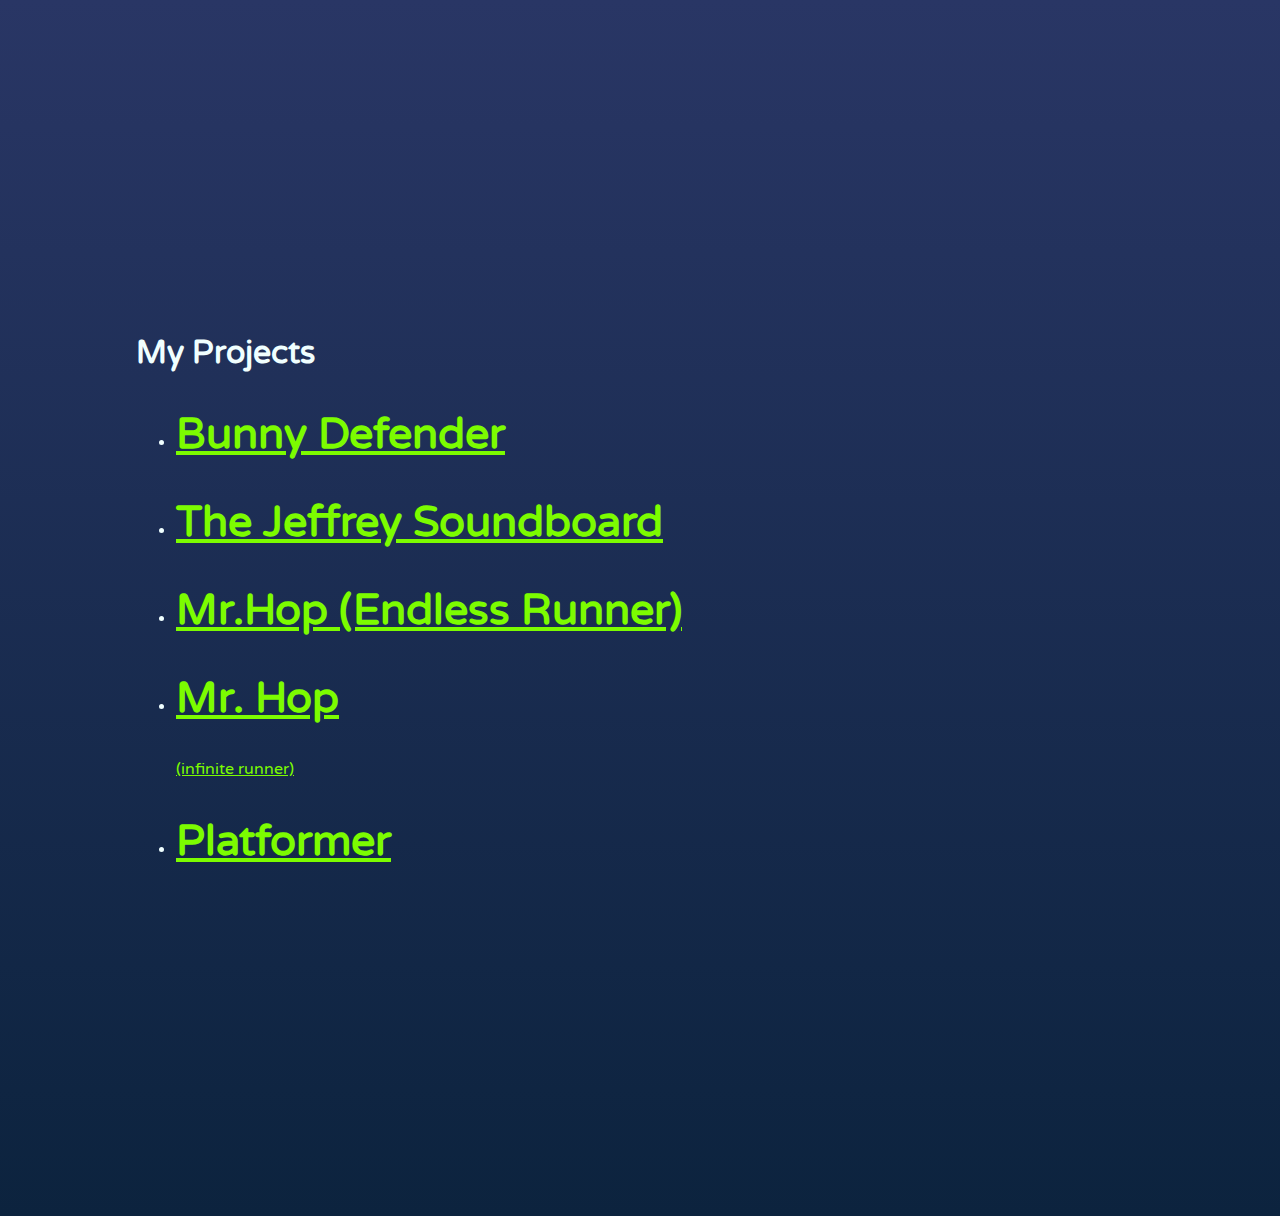
<file: index.html>
<!DOCTYPE HTML>
<head>
  <link href='http://fonts.googleapis.com/css?family=Varela+Round' rel='stylesheet' type='text/css'>
  <link rel="stylesheet" href="style.css">
  
</head>
<body>
<!--
  <h1 id='title'>Sorry! Bunny Defender has been taken down.</h1>
  <p id='explanation'>
    BunnyDefender was a game I built just to test around with. It is not a game that I am proud of or support. In fact, I despise games like Bunny Defender because they are pointless. They leave the user with nothing but lost time. I don't want to be responsible for taking away the precious minutes we have in our lives from anyone.
  </p>
  <h3>It’s all in the idea</h3>
  <p id='vision'> If you believe in your idea from within your heart, it will be great.<strong>Truly worthy applications</strong>, be they games or services, have an idea, a vision behind them. Do I want my vision to be, “Let’s see how many 8th graders I can get addicted to my game.” ? No, my apps should be forms of expression, an extension of the self. My apps should define the person who makes them: <em>me</em>. I should strive to tell a story with my app, to give the user something to walk away with other than an empty bank account. 

We have to look deeply within ourselves and forget about the art, the sound effects, and all the code. Just ask ourselves: </p>
<h1 id='bang'>What do we want to tell the world?</h1>
-->
 <h1>My Projects</h1>
  <ul>
    <li>
      <a href="Bunny_Defender/game.html"><h2>Bunny Defender</h2></a>
    </li>
    <li>
      <a href="Jeffrey_Soundboard/index.html"><h2>The Jeffrey Soundboard</h2></a>
    </li>
    <li>
      <a href="Mr.Hop/index.html"><h2>Mr.Hop (Endless Runner)</h2></a>
    </li>
    <li>
      <a href="Mr.Hop/index.html"><h2>Mr. Hop</h2> (infinite runner)</a>
    </li>
    <li>
      <a href="Tile-Based%2520Platformer/index.html"><h2>Platformer</h2></a>
    </li>
  </ul>
</body>
</file>
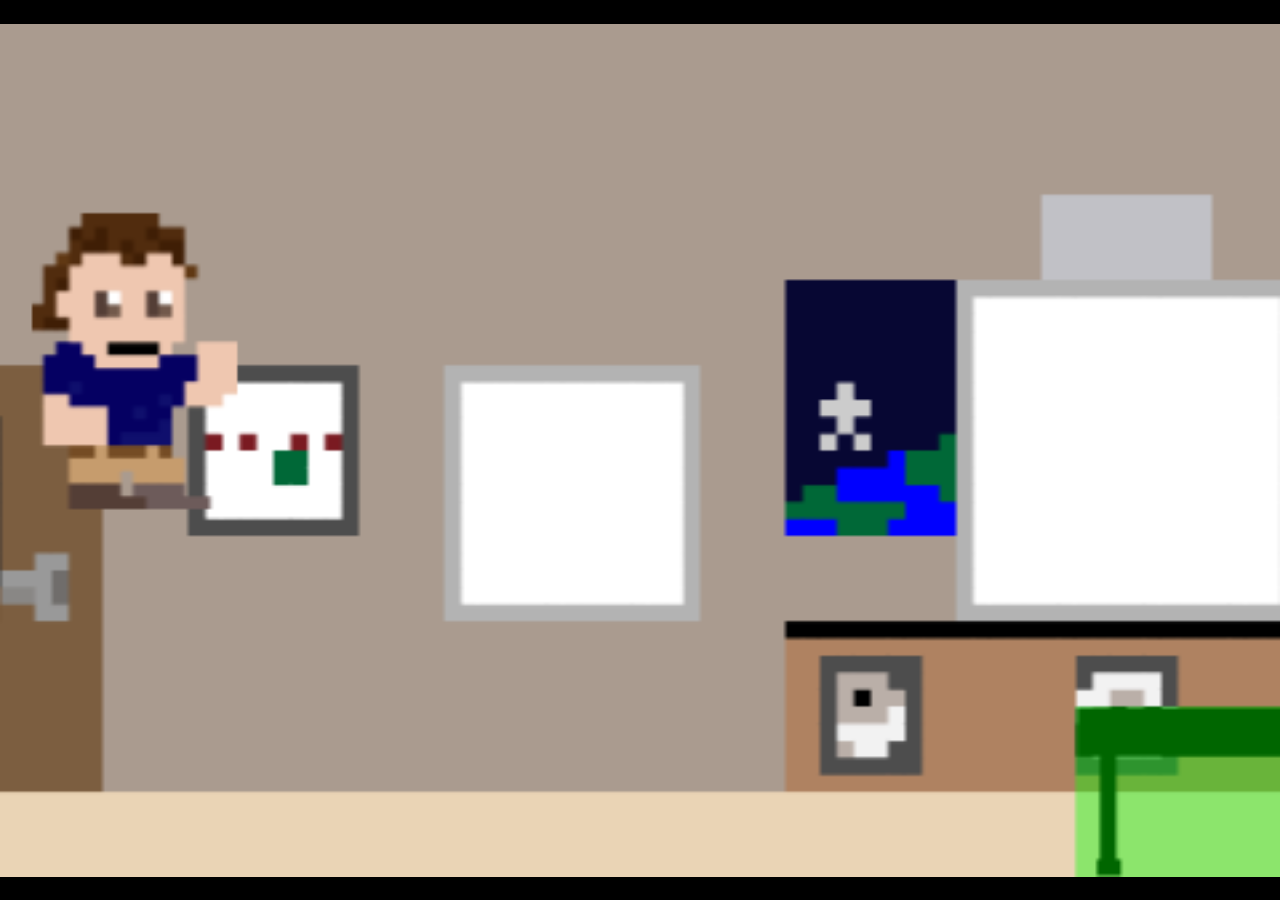
<file: Daigle_Game_Testing/index.html>
<!DOCTYPE html>
<html>
<head>
  <meta charset="utf-8">
  <meta name="viewport" content="width=device-width, user-scalable=no, initial-scale=1.0, maximum-scale=1.0, minimum-scale=1.0">
  <title>Phaser Game</title>
  <style>
    body{
      background-color: black;
      padding: 0px;
      margin: 0px;
    }  
  </style>
</head>
<body>
    <script src="js/phaser.js"></script>
    <script src="js/states/Boot.js"></script>
    <script src="js/states/Preload.js"></script>
    <script src="js/states/Game.js"></script>
    <script src="js/scaler.js"></script>
    <script src="js/main.js"></script>
</body>
</html>
</file>
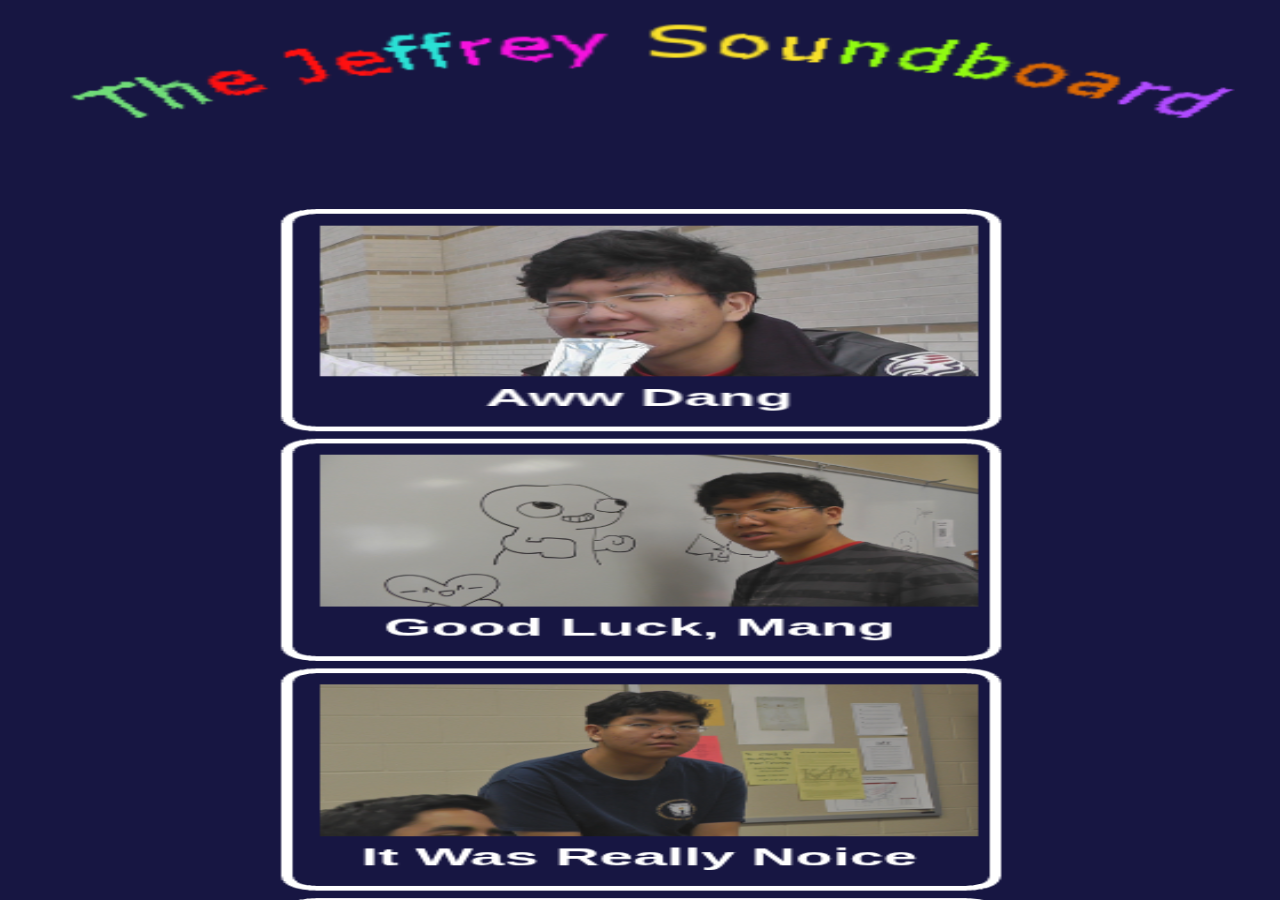
<file: Jeffrey_Soundboard/index.html>
<!DOCTYPE HTML>
<html>
<head>
    <title>Phaser Full Screen Mobile Example</title>
    <meta charset="utf-8">
    <meta http-equiv="X-UA-Compatible" content="chrome=1, IE=9">
    <meta name="format-detection" content="telephone=no">
    <meta name="HandheldFriendly" content="true" />
    <meta name="robots" content="noindex,nofollow" />
    <meta name="apple-mobile-web-app-capable" content="yes" />
    <meta name="apple-mobile-web-app-status-bar-style" content="black" />
    <meta name="apple-mobile-web-app-title" content="Phaser App">
    <meta name="viewport" content="initial-scale=1 maximum-scale=1 user-scalable=0 minimal-ui" />
    <link rel="apple-touch-icon" href="/apple-touch-icon.png">
    <!-- non-retina iPhone pre iOS 7 -->
    <link rel="apple-touch-icon" sizes="57x57" href="icons/app_icon_57x57.png">
    <link rel="apple-touch-icon" sizes="60x60" href="icons/app_icon_60x60.png">
    <!-- non-retina iPad pre iOS 7 -->
    <link rel="apple-touch-icon" sizes="72x72" href="icons/app_icon_72x72.png">
    <!-- non-retina iPad iOS 7 -->
    <link rel="apple-touch-icon" sizes="76x76" href="icons/app_icon_76x76.png">
    <!-- retina iPhone pre iOS 7 -->
    <link rel="apple-touch-icon" sizes="114x114" href="icons/app_icon_114x114.png">
    <!-- retina iPhone iOS 7 -->
    <link rel="apple-touch-icon" sizes="120x120" href="icons/app_icon_120x120.png">
    <!-- retina iPad pre iOS 7 -->
    <link rel="apple-touch-icon" sizes="144x144" href="icons/app_icon_144x144.png">
    <!-- retina iPad iOS 7 -->
    <link rel="apple-touch-icon" sizes="152x152" href="icons/app_icon_152x152.png">
    <link rel="apple-touch-icon" sizes="256x256" href="icons/app_icon_256x256.png">
    <link rel="apple-touch-icon" sizes="512x512" href="icons/app_icon_512x512.png">
    <link rel="apple-touch-icon" sizes="1024x1024" href="icons/app_icon_1024x1024.png">
    <link rel="stylesheet" href="css/stylesheet.css" type="text/css" charset="utf-8" />
    <!-- Load Phaser engine -->
    <script src="lib/phaser.min.js"></script>
    <!-- Load game source files -->
    <script src="src/Boot.js"></script>
    <script src="src/Preloader.js"></script>
    <script src="src/Game.js"></script>
    <script src="lib/phaser-kinetic-scrolling-plugin.min.js"></script>
    <!-- Load game entrance -->
    <style>
    body{
      background-color: black;
      padding: 0px;
      margin: 0px;
    }  
  </style>
</head>
<body>
    <!-- Main canvas for rendering game stage -->
    <script src="src/main.js">
    </script>
</body>
</html>
</file>
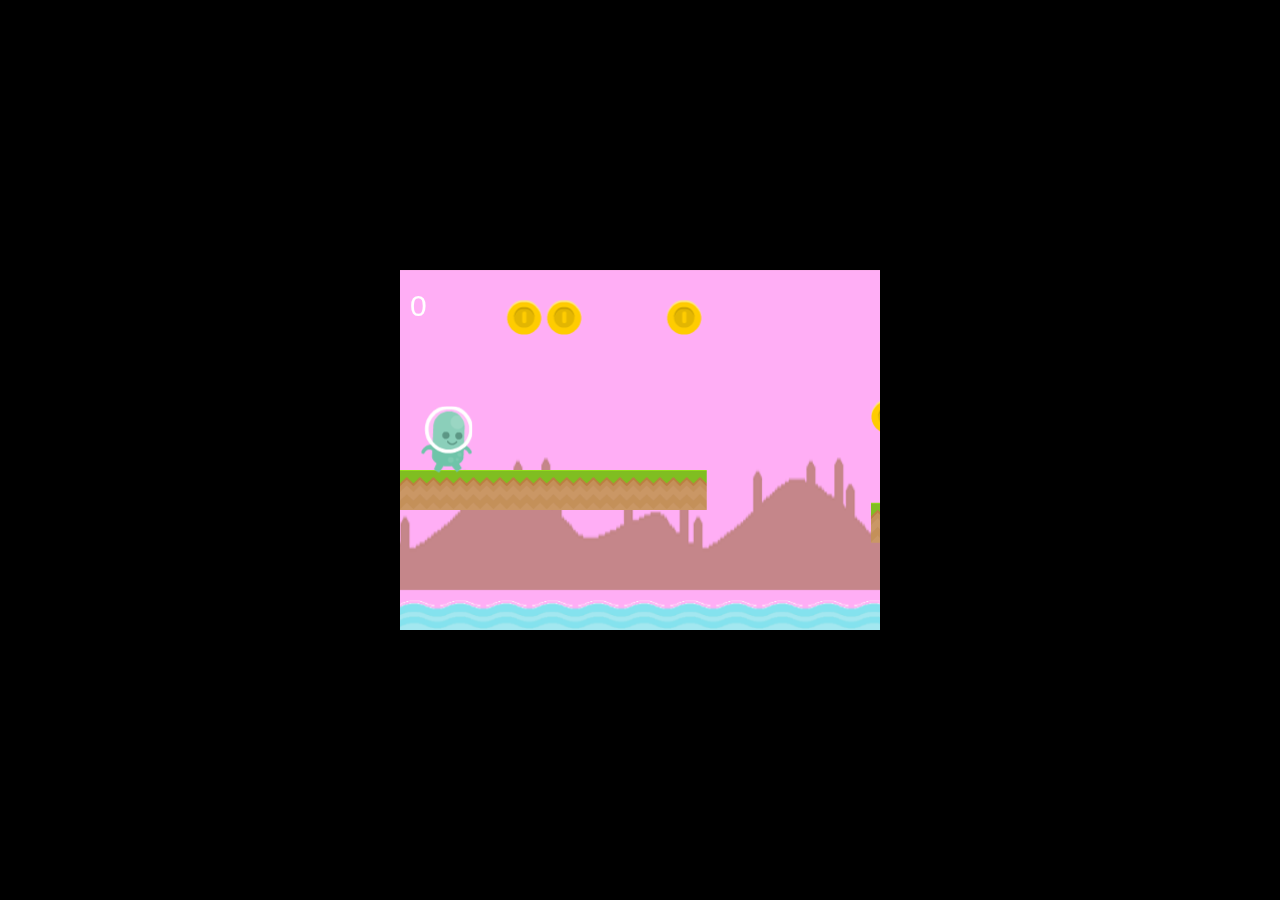
<file: Mr.Hop/index.html>
<!DOCTYPE html>
<html>
<head>
  <meta charset="utf-8">
  <meta name="viewport" content="width=device-width, user-scalable=no, initial-scale=1.0, maximum-scale=1.0, minimum-scale=1.0">
  <title>Phaser Game</title>
  <style>
    body{
      background-color: black;
      padding: 0px;
      margin: 0px;
    }  
  </style>
</head>
<body>
    <script src="js/phaser.js"></script>
    <script src="js/states/Boot.js"></script>
    <script src="js/states/Preload.js"></script>
    <script src="js/states/Game.js"></script>
    <script src="js/prefabs/Platform.js"></script>
    <script src="js/main.js"></script>
</body>
</html>
</file>
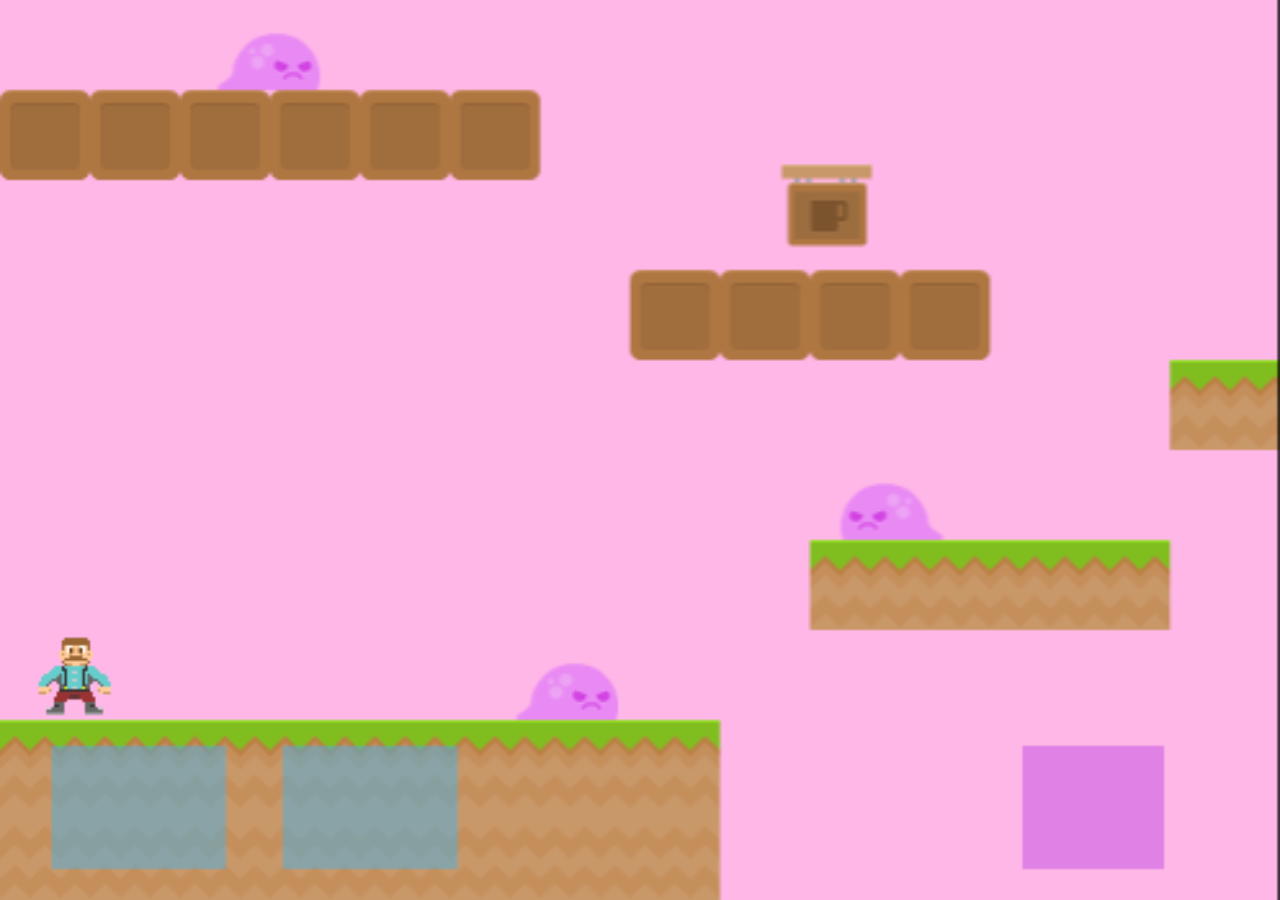
<file: Tile-Based Platformer/index.html>
<!DOCTYPE html>
<html>
<head>
  <meta charset="utf-8">
  <meta name="viewport" content="width=device-width, user-scalable=no, initial-scale=1.0, maximum-scale=1.0, minimum-scale=1.0">
  <title>Tile-Based Platformer</title>
  <style>
    body{
      background-color: black;
      padding: 0px;
      margin: 0px;
    }  
  </style>
</head>
<body>
    <script src="js/phaser.js"></script>
    <script src="js/states/Boot.js"></script>
    <script src="js/states/Preload.js"></script>
    <script src="js/states/Game.js"></script>
    <script src="js/prefabs/Enemy.js"></script>
    
    <script src="js/scaler.js"></script>
    <script src="js/main.js"></script>
</body>
</html>
</file>
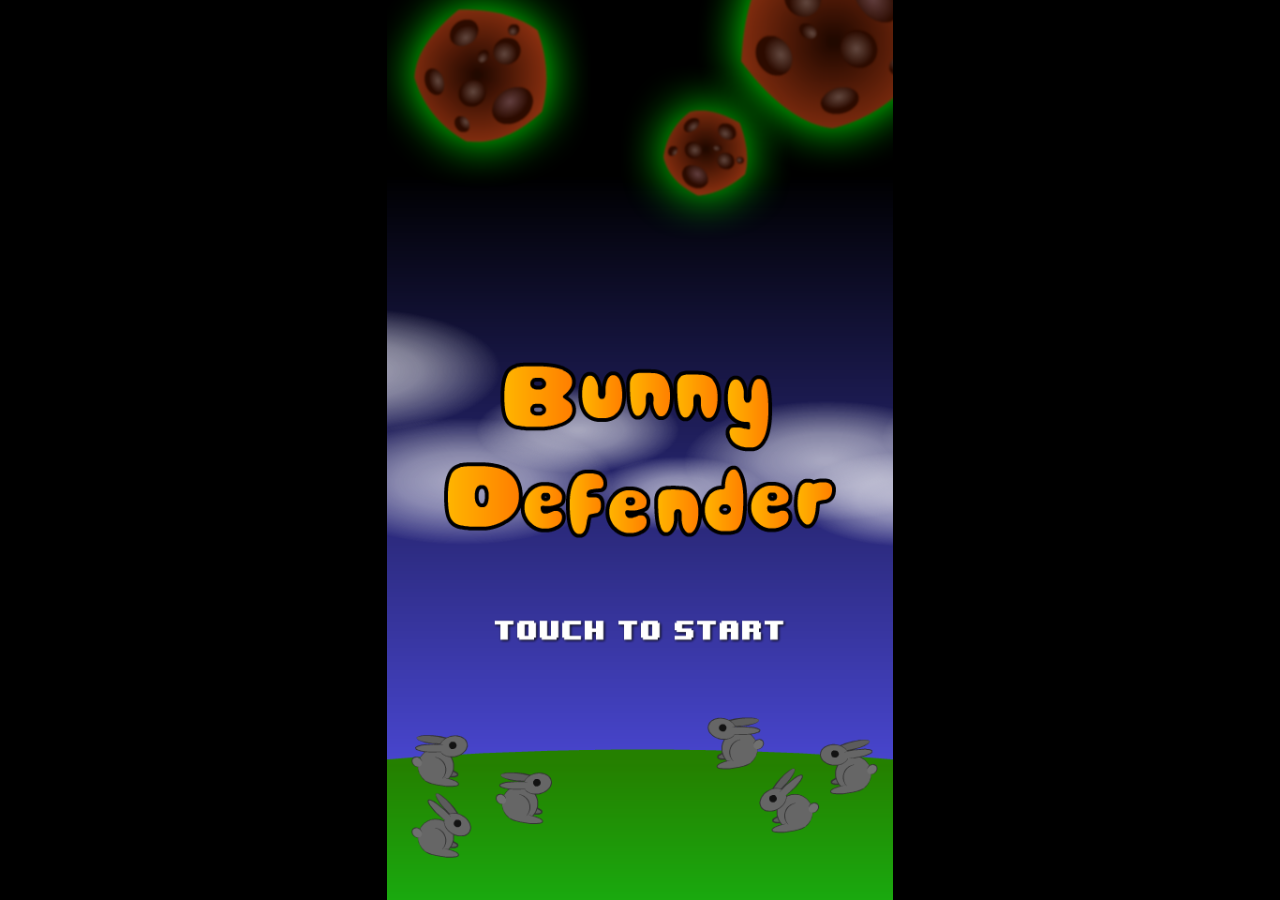
<file: game.html>
<!DOCTYPE HTML>
<html>
<head>
	<meta charset="utf-8">
	<meta name="mobile-web-app-capable" content="yes">
    <meta name="viewport" content="width=device-width">
    <link rel="icon" sizes="196x196" href="bunny.png">
	<title>Bunny Defender</title>
    <script src="libs/phaser.min.js"></script>
    <script src="Boot.js"></script>
    <script src="Preloader.js"></script>
    <script src="StartMenu.js"></script>
    <script src="Game.js"></script>
	<style>
		body {
			padding: 0;
			margin: 0;
			background-color: #000000;
		}
	</style>
</head>
<body>
    <div id="gameContainer"></div>
    <script type="text/javascript">
        window.onload = function() {
            var game = new Phaser.Game(540, 960, Phaser.AUTO, 'gameContainer');
            game.state.add('Boot', BunnyDefender.Boot);
            game.state.add('Preloader', BunnyDefender.Preloader);
            game.state.add('StartMenu', BunnyDefender.StartMenu);
            game.state.add('Game', BunnyDefender.Game);
            game.state.start('Boot');
        }
    </script>
</body>
</html>
</file>
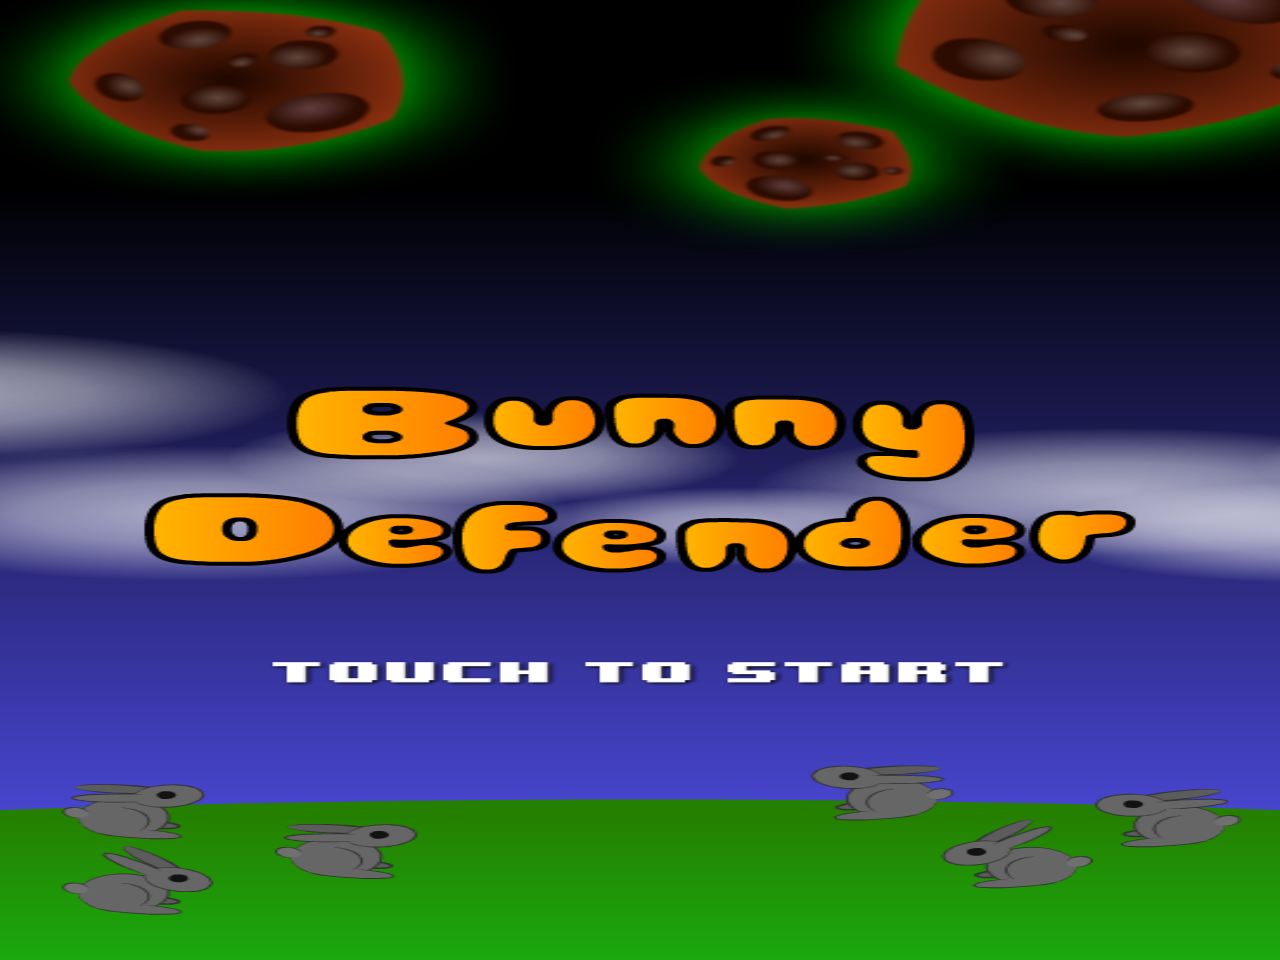
<file: Bunny Defender/game.html>
<!DOCTYPE HTML>
<html>
<head>
	<meta charset="utf-8">
	<meta name="mobile-web-app-capable" content="yes">
    <meta name="viewport" content="width=device-width">
    <link rel="icon" sizes="196x196" href="bunny.png">
	<title>Bunny Defender</title>
    <script src="libs/phaser.js"></script>
    <script src="Boot.js"></script>
    <script src="Preloader.js"></script>
    <script src="StartMenu.js"></script>
    <script src="Game.js"></script>
	<style>
		body {
			padding: 0;
			margin: 0;
			background-color: #000000;
		}
	</style>
</head>
<body>
    <div id="gameContainer"></div>
    <script type="text/javascript">
        window.onload = function() {
            var game = new Phaser.Game(540, 960, Phaser.AUTO, 'gameContainer');
            game.state.add('Boot', BunnyDefender.Boot);
            game.state.add('Preloader', BunnyDefender.Preloader);
            game.state.add('StartMenu', BunnyDefender.StartMenu);
            game.state.add('Game', BunnyDefender.Game);
            game.state.start('Boot');
        }
    </script>
</body>
</html>
</file>
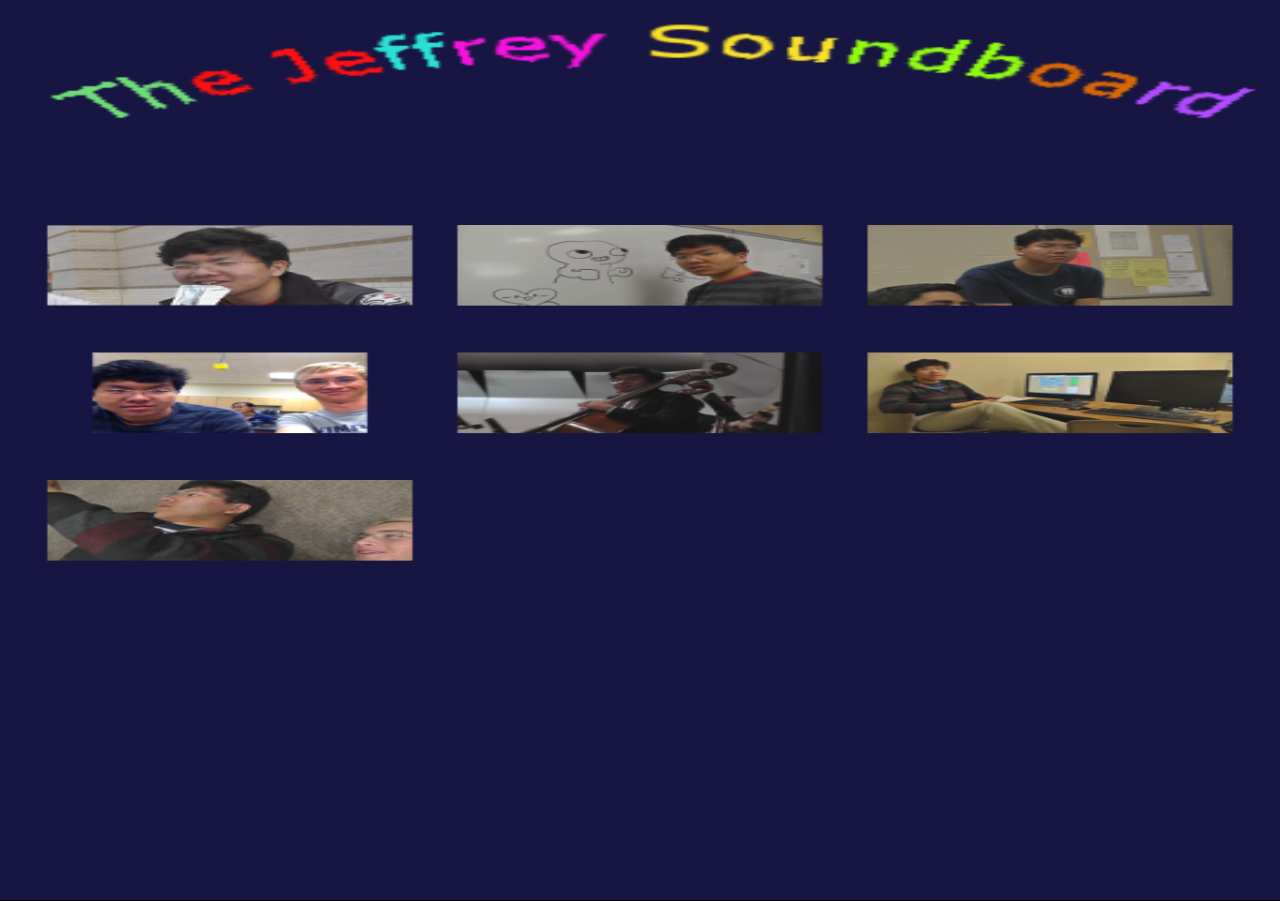
<file: Jeffrey Soundboard/board.html>
<!DOCTYPE HTML>
<html>
<head>
    <title>Phaser Full Screen Mobile Example</title>
    <meta charset="utf-8">
    <meta http-equiv="X-UA-Compatible" content="chrome=1, IE=9">
    <meta name="format-detection" content="telephone=no">
    <meta name="HandheldFriendly" content="true" />
    <meta name="robots" content="noindex,nofollow" />
    <meta name="apple-mobile-web-app-capable" content="yes" />
    <meta name="apple-mobile-web-app-status-bar-style" content="black" />
    <meta name="apple-mobile-web-app-title" content="Phaser App">
    <meta name="viewport" content="initial-scale=1 maximum-scale=1 user-scalable=0 minimal-ui" />
    <link rel="apple-touch-icon" href="/apple-touch-icon.png">
    <!-- non-retina iPhone pre iOS 7 -->
    <link rel="apple-touch-icon" sizes="57x57" href="icons/app_icon_57x57.png">
    <link rel="apple-touch-icon" sizes="60x60" href="icons/app_icon_60x60.png">
    <!-- non-retina iPad pre iOS 7 -->
    <link rel="apple-touch-icon" sizes="72x72" href="icons/app_icon_72x72.png">
    <!-- non-retina iPad iOS 7 -->
    <link rel="apple-touch-icon" sizes="76x76" href="icons/app_icon_76x76.png">
    <!-- retina iPhone pre iOS 7 -->
    <link rel="apple-touch-icon" sizes="114x114" href="icons/app_icon_114x114.png">
    <!-- retina iPhone iOS 7 -->
    <link rel="apple-touch-icon" sizes="120x120" href="icons/app_icon_120x120.png">
    <!-- retina iPad pre iOS 7 -->
    <link rel="apple-touch-icon" sizes="144x144" href="icons/app_icon_144x144.png">
    <!-- retina iPad iOS 7 -->
    <link rel="apple-touch-icon" sizes="152x152" href="icons/app_icon_152x152.png">
    <link rel="apple-touch-icon" sizes="256x256" href="icons/app_icon_256x256.png">
    <link rel="apple-touch-icon" sizes="512x512" href="icons/app_icon_512x512.png">
    <link rel="apple-touch-icon" sizes="1024x1024" href="icons/app_icon_1024x1024.png">
    <link rel="stylesheet" href="css/stylesheet.css" type="text/css" charset="utf-8" />
    <!-- Load Phaser engine -->
    <script src="lib/phaser.min.js"></script>
    <!-- Load game source files -->
    <script src="src/Boot.js"></script>
    <script src="src/Preloader.js"></script>
    <script src="src/Game.js"></script>
    <script src="lib/phaser-kinetic-scrolling-plugin.min.js"></script>
    <!-- Load game entrance -->
    
</head>
<body>
    <!-- Main canvas for rendering game stage -->
    <div id="game-container">
    </div>
    <script>
      window.onload = function(){
        console.log('window load');
        var game = new Phaser.Game(540, 960, Phaser.AUTO, 'game-container');
        //  Add the States your game has.
        //  You don't have to do this in the html, it could be done in your Game state too, but for simplicity I'll keep it here.
        game.state.add("Boot", JeffreySoundboard.Boot);
        game.state.add("Preloader", JeffreySoundboard.Preloader);
        game.state.add('Game', JeffreySoundboard.Game);

        //  Now start the Game state.
        game.state.start('Boot');
      }
    </script>
</body>
</html>
</file>
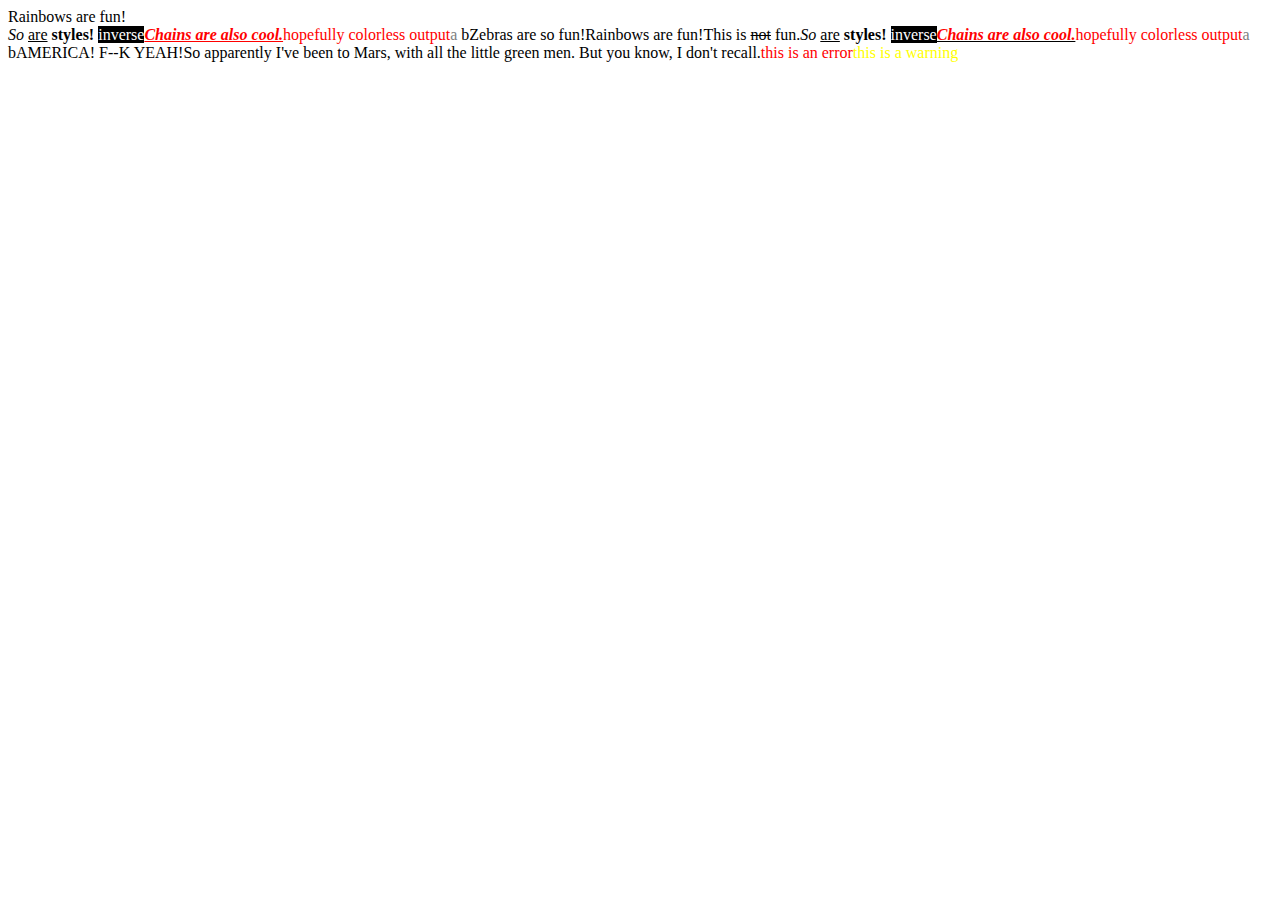
<file: Mr.Hop/node_modules/grunt/node_modules/colors/example.html>
<!DOCTYPE HTML>
<html lang="en-us">
  <head>
    <meta http-equiv="Content-type" content="text/html; charset=utf-8">
    <title>Colors Example</title>
    <script src="colors.js"></script>
  </head>
  <body>
    <script>

    var test = colors.red("hopefully colorless output");

    document.write('Rainbows are fun!'.rainbow + '<br/>');
    document.write('So '.italic + 'are'.underline + ' styles! '.bold + 'inverse'.inverse); // styles not widely supported
    document.write('Chains are also cool.'.bold.italic.underline.red); // styles not widely supported
    //document.write('zalgo time!'.zalgo);
    document.write(test.stripColors);
    document.write("a".grey + " b".black);

    document.write("Zebras are so fun!".zebra);

    document.write(colors.rainbow('Rainbows are fun!'));
    document.write("This is " + "not".strikethrough + " fun.");

    document.write(colors.italic('So ') + colors.underline('are') + colors.bold(' styles! ') + colors.inverse('inverse')); // styles not widely supported
    document.write(colors.bold(colors.italic(colors.underline(colors.red('Chains are also cool.'))))); // styles not widely supported
    //document.write(colors.zalgo('zalgo time!'));
    document.write(colors.stripColors(test));
    document.write(colors.grey("a") + colors.black(" b"));

    colors.addSequencer("america", function(letter, i, exploded) {
      if(letter === " ") return letter;
      switch(i%3) {
        case 0: return letter.red;
        case 1: return letter.white;
        case 2: return letter.blue;
      }
    });

    colors.addSequencer("random", (function() {
      var available = ['bold', 'underline', 'italic', 'inverse', 'grey', 'yellow', 'red', 'green', 'blue', 'white', 'cyan', 'magenta'];

      return function(letter, i, exploded) {
        return letter === " " ? letter : letter[available[Math.round(Math.random() * (available.length - 1))]];
      };
    })());

    document.write("AMERICA! F--K YEAH!".america);
    document.write("So apparently I've been to Mars, with all the little green men. But you know, I don't recall.".random);

    //
    // Custom themes
    //

    colors.setTheme({
      silly: 'rainbow',
      input: 'grey',
      verbose: 'cyan',
      prompt: 'grey',
      info: 'green',
      data: 'grey',
      help: 'cyan',
      warn: 'yellow',
      debug: 'blue',
      error: 'red'
    });

    // outputs red text
    document.write("this is an error".error);

    // outputs yellow text
    document.write("this is a warning".warn);

    </script>
  </body>
</html>
</file>
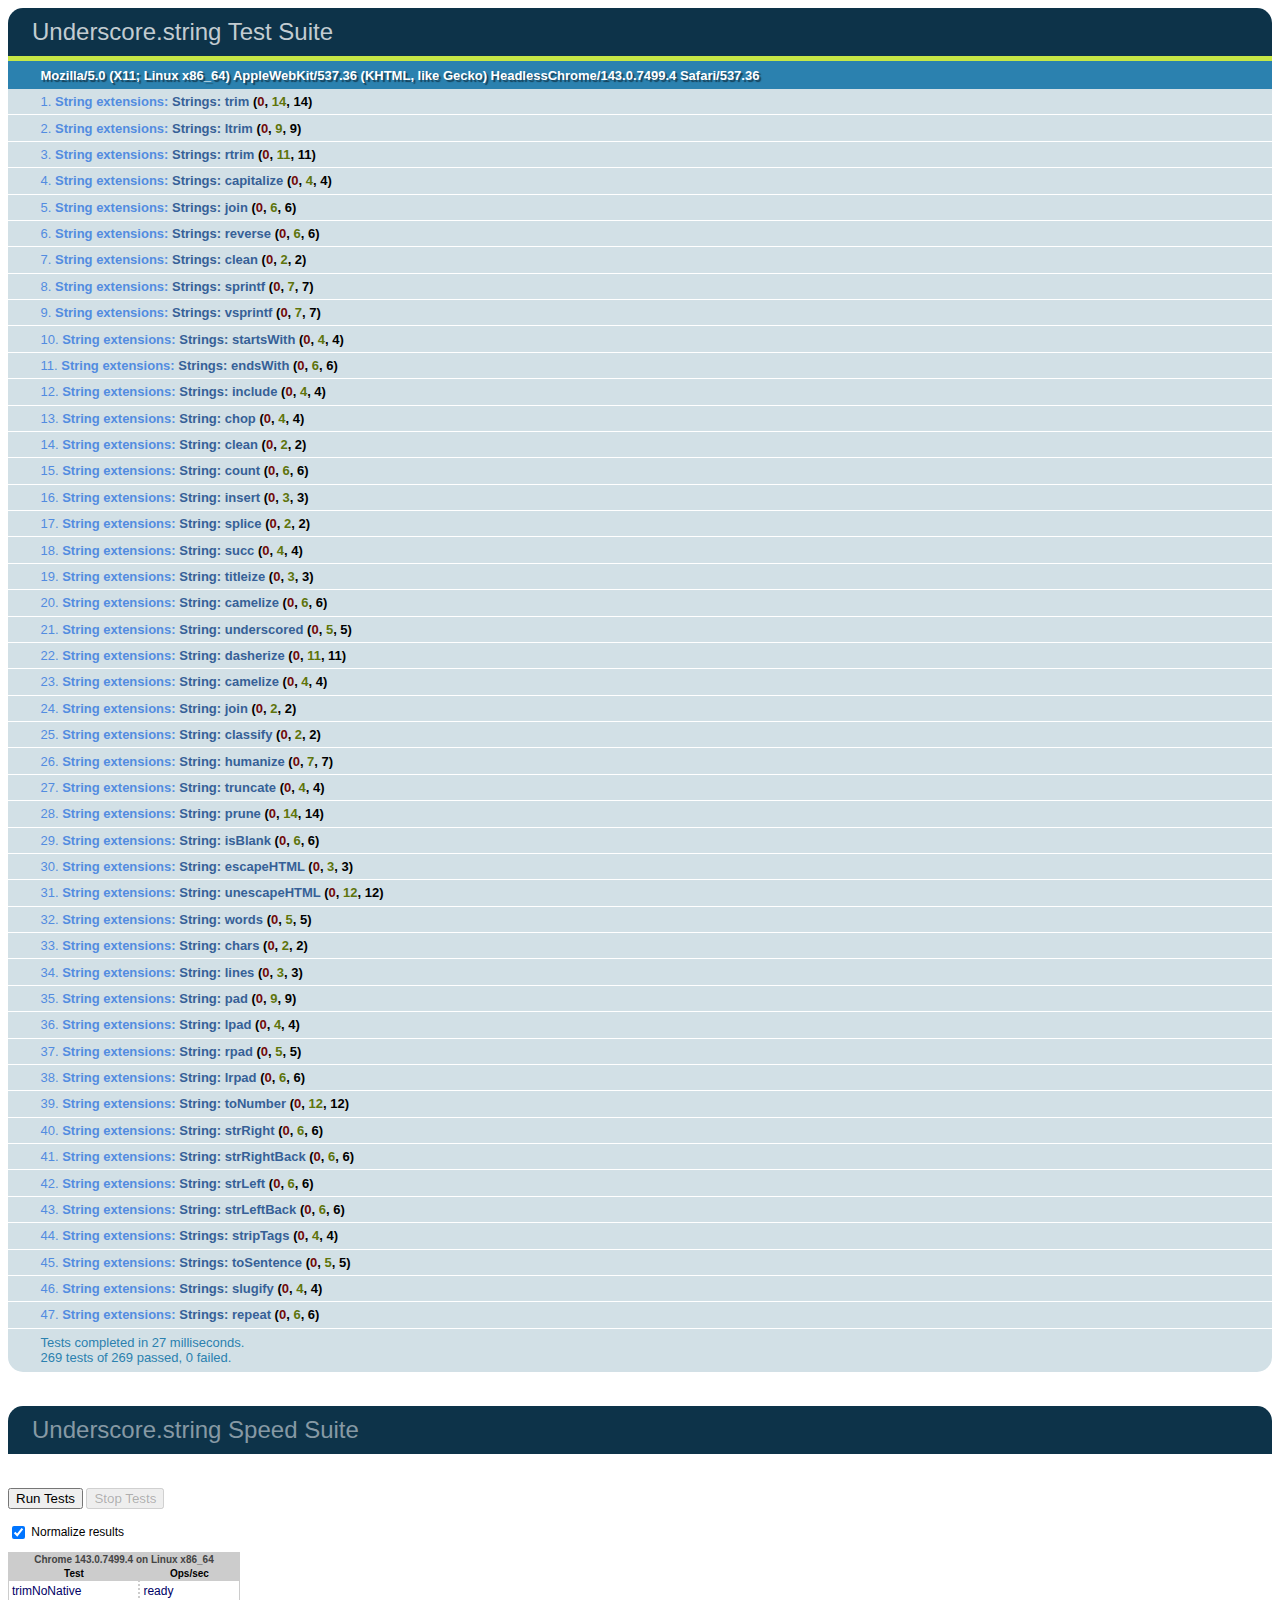
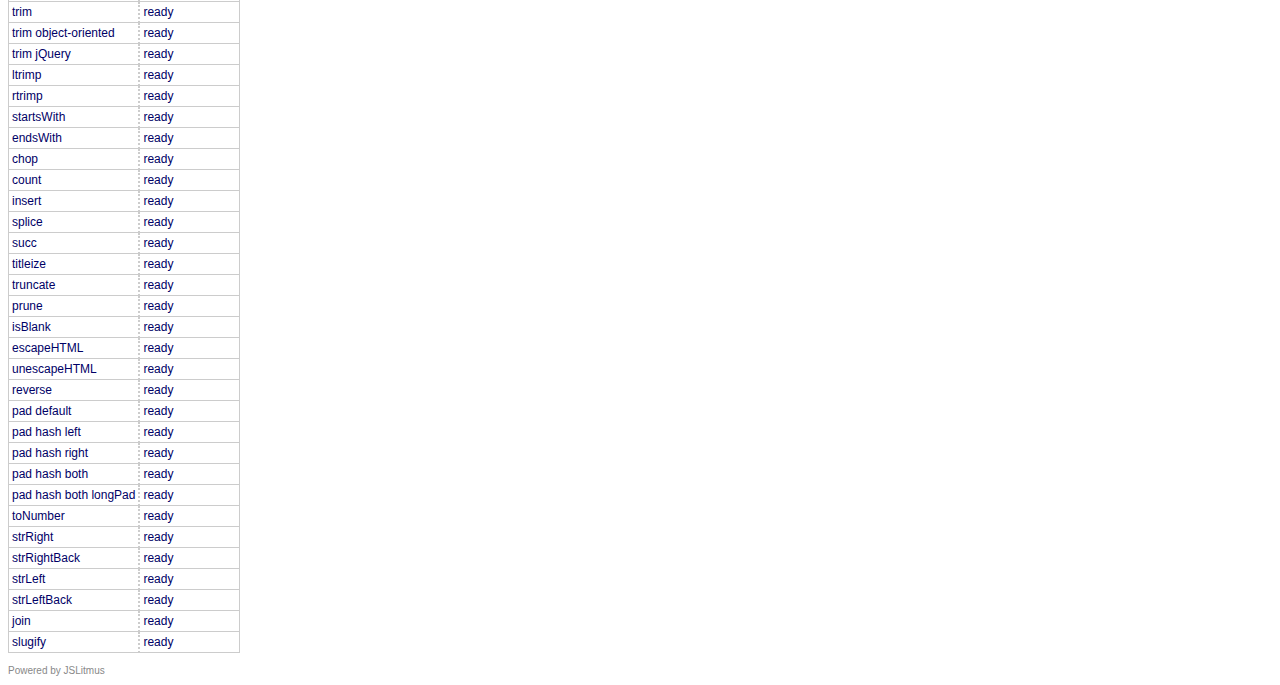
<file: Mr.Hop/node_modules/grunt/node_modules/underscore.string/test/test.html>
<!DOCTYPE HTML>
<html>
<head>
  <meta charset="utf-8">
  <title>Underscore.strings Test Suite</title>
  <link rel="stylesheet" href="test_underscore/vendor/qunit.css" type="text/css" media="screen" />
  <script type="text/javascript" src="test_underscore/vendor/jquery.js"></script>
  <script type="text/javascript" src="test_underscore/vendor/qunit.js"></script>
  <script type="text/javascript" src="test_underscore/vendor/jslitmus.js"></script>
  <script type="text/javascript" src="underscore.js"></script>
  <script type="text/javascript" src="../lib/underscore.string.js"></script>
  <script type="text/javascript" src="strings.js"></script>
  <script type="text/javascript" src="speed.js"></script>
</head>
<body>
  <h1 id="qunit-header">Underscore.string Test Suite</h1>
  <h2 id="qunit-banner"></h2>
  <h2 id="qunit-userAgent"></h2>
  <ol id="qunit-tests"></ol>
  <br />
  <h1 class="qunit-header">Underscore.string Speed Suite</h1>
  <!-- <h2 class="qunit-userAgent">
    A representative sample of the functions are benchmarked here, to provide
    a sense of how fast they might run in different browsers.
    Each iteration runs on an array of 1000 elements.<br /><br />
    For example, the 'intersect' test measures the number of times you can
    find the intersection of two thousand-element arrays in one second.
  </h2> -->
  <br />
</body>
</html>
</file>
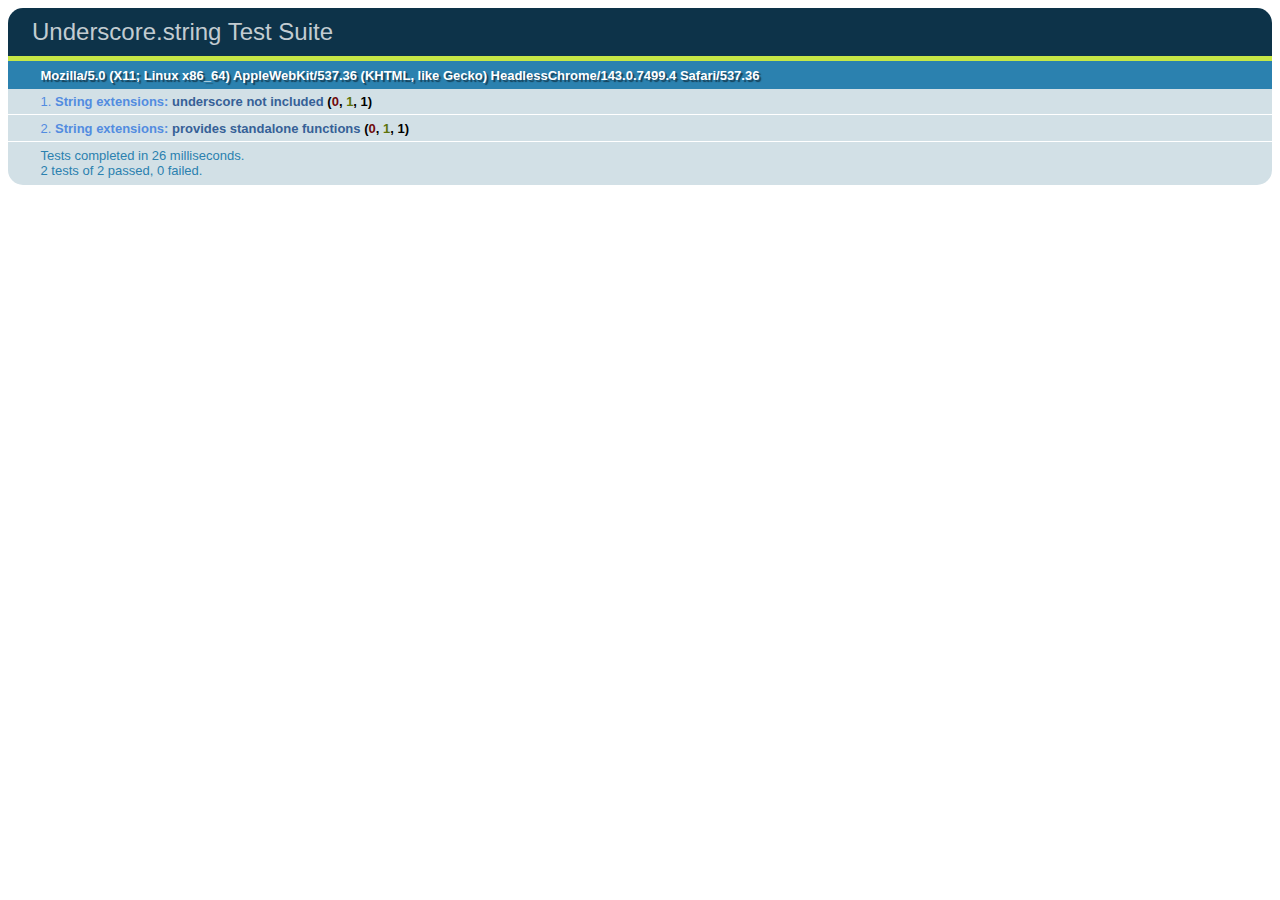
<file: Mr.Hop/node_modules/grunt/node_modules/underscore.string/test/test_standalone.html>
<!DOCTYPE HTML>
<html>
<head>
  <title>Underscore.strings Test Suite</title>
  <link rel="stylesheet" href="test_underscore/vendor/qunit.css" type="text/css" media="screen" />
  <script type="text/javascript" src="test_underscore/vendor/jquery.js"></script>
  <script type="text/javascript" src="test_underscore/vendor/qunit.js"></script>
  <script type="text/javascript" src="../lib/underscore.string.js"></script>
  <script type="text/javascript" src="strings_standalone.js"></script>

</head>
<body>
  <h1 id="qunit-header">Underscore.string Test Suite</h1>
  <h2 id="qunit-banner"></h2>
  <h2 id="qunit-userAgent"></h2>
  <ol id="qunit-tests"></ol>
</body>
</html>
</file>
<file: style.css>
@font-face {
    font-family: 'Varela Round', sans-serif;
}

body {
  height: 1200px;
  padding-left: 10%;
  padding-right: 10%;
  align-content: center;
  align-self: center;
  align-items: center;
  background: linear-gradient(to top, #0c233e, #293665);
  font-family: 'Varela Round';
  color: azure;
}

#title{
    font-family: 'Varela Round';
    font-size: 45;
    text-align: center;
    color: #ffffff;
}

#explanation {
  margin-top: 50px;
}

strong,em {
  font-style: normal;
  font-size: 1.1em;
}

#bang {
  text-align: center;
  font-weight: 700;
  font-size: 3em;
}

a {
  color: lawngreen
}

h2 {
  font-size: 2.7em;
}

/*
#game-container {
  max-width: 570px;
  width: 100%
  margin: 0 0;
}*/
</file>
<file: Jeffrey_Soundboard/css/stylesheet.css>
body {
    margin: 0px 0px 1px 0px; /* the extra 1px allows the iOS inner/outer check to work */
    background: #000;
    overflow: hidden;
}
</file>
<file: Jeffrey Soundboard/css/stylesheet.css>
body {
    margin: 0px 0px 1px 0px; /* the extra 1px allows the iOS inner/outer check to work */
    background: #000;
    overflow: hidden;
}
</file>
<file: Mr.Hop/node_modules/grunt/node_modules/underscore.string/test/test_underscore/vendor/qunit.css>
/** Font Family and Sizes */

#qunit-tests, #qunit-header, .qunit-header, #qunit-banner, #qunit-testrunner-toolbar, #qunit-userAgent, #qunit-testresult {
	font-family: "Helvetica Neue Light", "HelveticaNeue-Light", "Helvetica Neue", Calibri, Helvetica, Arial;
}

#qunit-testrunner-toolbar, #qunit-userAgent, #qunit-testresult, #qunit-tests li { font-size: small; }
#qunit-tests { font-size: smaller; }


/** Resets */

#qunit-tests, #qunit-tests ol, #qunit-header, #qunit-banner, #qunit-userAgent, #qunit-testresult {
	margin: 0;
	padding: 0;
}


/** Header */

#qunit-header, .qunit-header {
	padding: 0.5em 0 0.5em 1em;

	color: #8699a4;
	background-color: #0d3349;

	font-size: 1.5em;
	line-height: 1em;
	font-weight: normal;

	border-radius: 15px 15px 0 0;
	-moz-border-radius: 15px 15px 0 0;
	-webkit-border-top-right-radius: 15px;
	-webkit-border-top-left-radius: 15px;
}

#qunit-header a {
	text-decoration: none;
	color: #c2ccd1;
}

#qunit-header a:hover,
#qunit-header a:focus {
	color: #fff;
}

#qunit-banner {
	height: 5px;
}

#qunit-testrunner-toolbar {
	padding: 0em 0 0.5em 2em;
}

#qunit-userAgent {
	padding: 0.5em 0 0.5em 2.5em;
	background-color: #2b81af;
	color: #fff;
	text-shadow: rgba(0, 0, 0, 0.5) 2px 2px 1px;
}


/** Tests: Pass/Fail */

#qunit-tests {
	list-style-position: inside;
}

#qunit-tests li {
	padding: 0.4em 0.5em 0.4em 2.5em;
	border-bottom: 1px solid #fff;
	list-style-position: inside;
}

#qunit-tests li strong {
	cursor: pointer;
}

#qunit-tests ol {
	margin-top: 0.5em;
	padding: 0.5em;

	background-color: #fff;

	border-radius: 15px;
	-moz-border-radius: 15px;
	-webkit-border-radius: 15px;

	box-shadow: inset 0px 2px 13px #999;
	-moz-box-shadow: inset 0px 2px 13px #999;
	-webkit-box-shadow: inset 0px 2px 13px #999;
}

#qunit-tests table {
	border-collapse: collapse;
	margin-top: .2em;
}

#qunit-tests th {
	text-align: right;
	vertical-align: top;
	padding: 0 .5em 0 0;
}

#qunit-tests td {
	vertical-align: top;
}

#qunit-tests pre {
	margin: 0;
	white-space: pre-wrap;
	word-wrap: break-word;
}

#qunit-tests del {
	background-color: #e0f2be;
	color: #374e0c;
	text-decoration: none;
}

#qunit-tests ins {
	background-color: #ffcaca;
	color: #500;
	text-decoration: none;
}

/*** Test Counts */

#qunit-tests b.counts                       { color: black; }
#qunit-tests b.passed                       { color: #5E740B; }
#qunit-tests b.failed                       { color: #710909; }

#qunit-tests li li {
	margin: 0.5em;
	padding: 0.4em 0.5em 0.4em 0.5em;
	background-color: #fff;
	border-bottom: none;
	list-style-position: inside;
}

/*** Passing Styles */

#qunit-tests li li.pass {
	color: #5E740B;
	background-color: #fff;
	border-left: 26px solid #C6E746;
}

#qunit-tests .pass                          { color: #528CE0; background-color: #D2E0E6; }
#qunit-tests .pass .test-name               { color: #366097; }

#qunit-tests .pass .test-actual,
#qunit-tests .pass .test-expected           { color: #999999; }

#qunit-banner.qunit-pass                    { background-color: #C6E746; }

/*** Failing Styles */

#qunit-tests li li.fail {
	color: #710909;
	background-color: #fff;
	border-left: 26px solid #EE5757;
}

#qunit-tests .fail                          { color: #000000; background-color: #EE5757; }
#qunit-tests .fail .test-name,
#qunit-tests .fail .module-name             { color: #000000; }

#qunit-tests .fail .test-actual             { color: #EE5757; }
#qunit-tests .fail .test-expected           { color: green;   }

#qunit-banner.qunit-fail,
#qunit-testrunner-toolbar                   { background-color: #EE5757; }


/** Footer */

#qunit-testresult {
	padding: 0.5em 0.5em 0.5em 2.5em;

	color: #2b81af;
	background-color: #D2E0E6;

	border-radius: 0 0 15px 15px;
	-moz-border-radius: 0 0 15px 15px;
	-webkit-border-bottom-right-radius: 15px;
	-webkit-border-bottom-left-radius: 15px;
}

/** Fixture */

#qunit-fixture {
	position: absolute;
	top: -10000px;
	left: -10000px;
}
</file>
